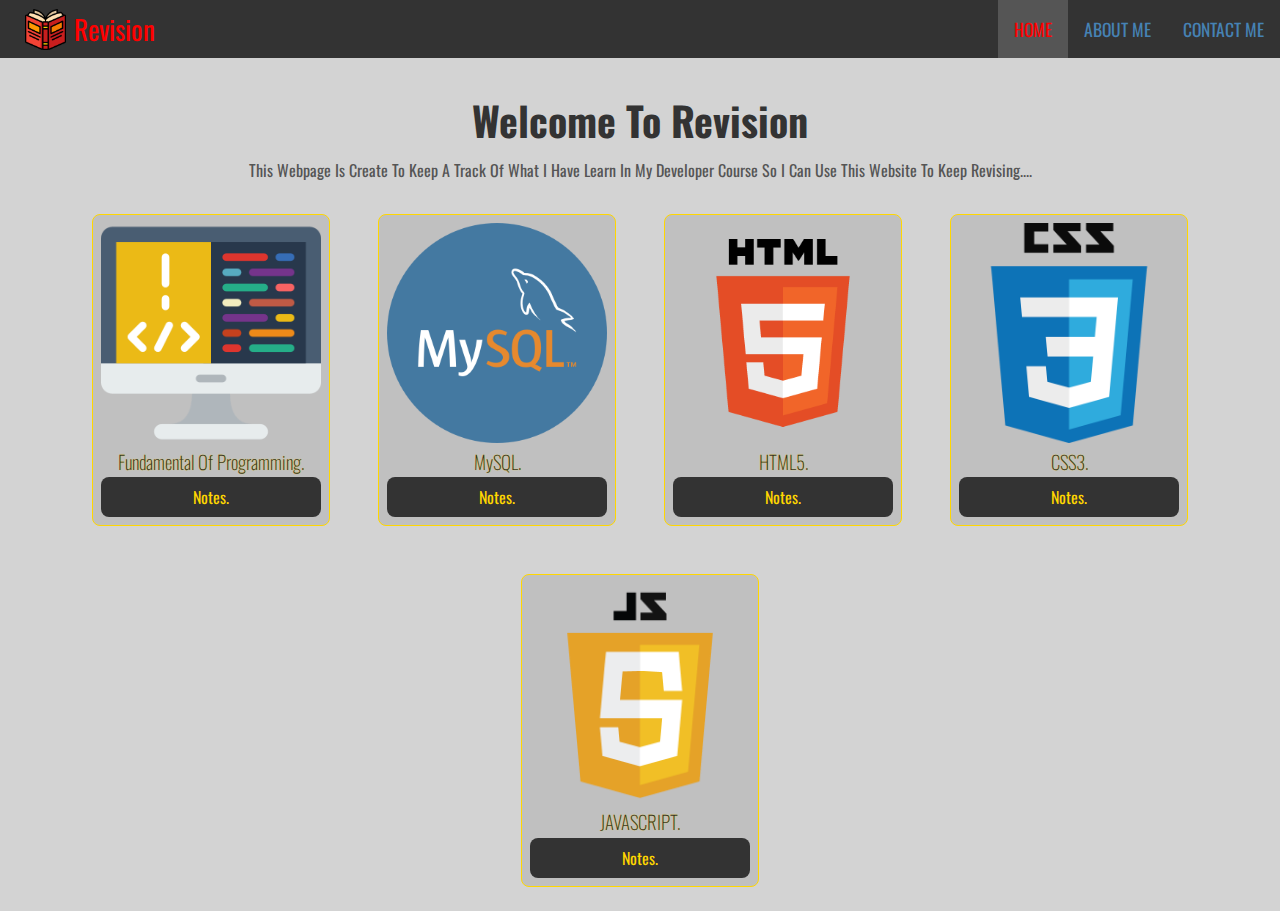
<file: index.html>
<!DOCTYPE html>
<html lang="en">
<head>
    <meta charset="UTF-8">
    <meta http-equiv="X-UA-Compatible" content="IE=edge">
    <meta name="viewport" content="width=device-width, initial-scale=1.0">
    <link rel="stylesheet" href="navbar.css">
    <link rel="stylesheet" href="main.css">
    <script src="script.js" defer></script>
    <title>Revision</title>
</head>
<body>
    <!-- Navbar Start -->
    <nav class="navbar">
        <div class="brand">
            <a href="index.html" class="logo_img"><img src="img/logo.png"alt="logo"></a>
            <a href="index.html" class="brand_name">Revision</a>
        </div>
        <div class="toggle_btn">
            <span class="bar"></span>
            <span class="bar"></span>
            <span class="bar"></span>
        </div>
        <div class="navbar_links">
            <ul>
                <li><a class="active" href="index.html">Home</a></li>
                <li><a href="about.html">About Me</a></li>
                <li><a href="contact.html">Contact Me</a></li>
            </ul>
        </div>
    </nav>
    <!-- Navbar Ends -->
    <div class="description">
        <h1>welcome to Revision</h1>
        <summary>This Webpage is Create to keep a Track of what I Have learn in my developer course so i can use this website to keep revising.... </summary>
    </div>
    <div class="subject_container">
        <figure class="subject_card">
            <img src="img/Logo/FundamentalOfProgramming.png" alt="Fundamental Of Programming.">
            <figcaption><h3>Fundamental Of Programming.</h3></figcaption>
            <a href="FundamentalOfProgramming/FOP_intro.html">Notes.</a>
        </figure>
        <figure class="subject_card">
            <img src="img/Logo/MySQL.png" alt="MySQL.">
            <figcaption><h3>MySQL.</h3></figcaption>
            <a href="MySQL/mysql_intro.html">Notes.</a>
        </figure>
        <figure class="subject_card">
            <img src="img/Logo/HTML5.png" alt="HTML5.">
            <figcaption><h3>HTML5.</h3></figcaption>
            <a href="HTML5/html5_intro.html">Notes.</a>
        </figure>
        <figure class="subject_card">
            <img src="img/Logo/CSS3.png" alt="CSS3.">
            <figcaption><h3>CSS3.</h3></figcaption>
            <a href="CSS3/css3_intro.html">Notes.</a>
        </figure>
        <figure class="subject_card">
            <img src="img/Logo/JAVASCRIPT.png" alt="JAVASCRIPT.">
            <figcaption><h3>JAVASCRIPT.</h3></figcaption>
            <a href="JAVASCRIPT/javascript_intro.html">Notes.</a>
        </figure>
    </div>
</body>
</html>
</file>
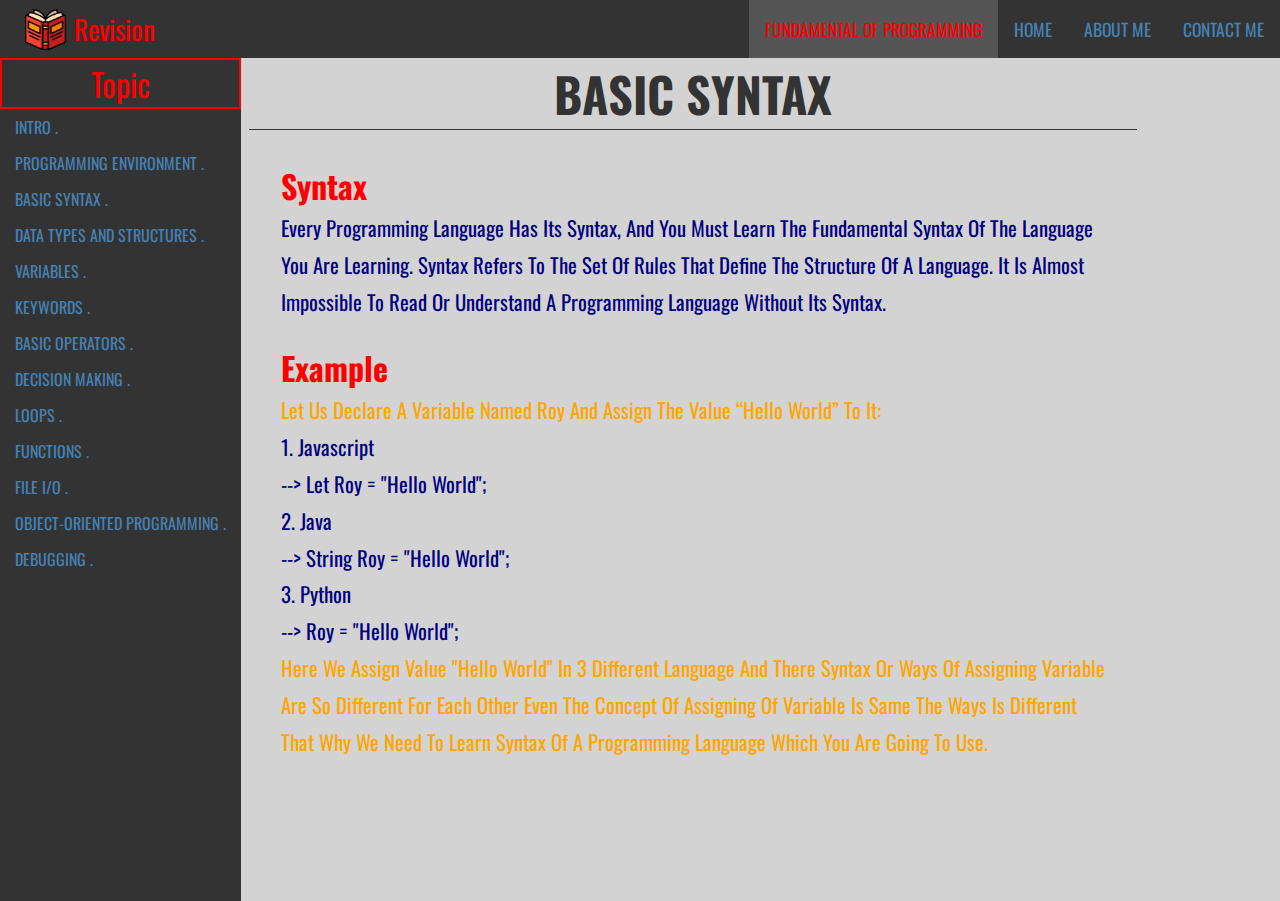
<file: FundamentalOfProgramming/BasicSyntax.html>
<!DOCTYPE html>
<html lang="en">

<head>
    <meta charset="UTF-8">
    <meta http-equiv="X-UA-Compatible" content="IE=edge">
    <meta name="viewport" content="width=device-width, initial-scale=1.0">
    <link rel="stylesheet" href="../navbar.css">
    <link rel="stylesheet" href="../sub_main.css">
    <script src="../script.js" defer></script>
    <script src="FundamentalOfProgrammingLinks.js" defer></script>
    <title>Revision</title>
</head>

<body>
    <!-- Navbar Start -->
    <nav class="navbar">
        <div class="brand">
            <a href="../index.html" class="logo_img"><img src="../img/logo.png"
                    alt="logo"></a>
            <a href="../index.html" class="brand_name">Revision</a>
        </div>
        <div class="toggle_btn">
            <span class="bar"></span>
            <span class="bar"></span>
            <span class="bar"></span>
        </div>
        <div class="navbar_links">
            <ul>
                <li><a class="active">Fundamental Of Programming</a></li>
                <li><a href="../index.html">Home</a></li>
                <li><a href="../about.html">About Me</a></li>
                <li><a href="../contact.html">Contact Me</a></li>
            </ul>
        </div>
    </nav>
    <!-- Navbar Ends -->
    <div class="subnav">
        <div class="toggle_btn_2">
            <span class="bar"></span>
            <span class="bar"></span>
            <span class="bar"></span>
        </div>
        <div class="subnavMenu"></div>
    </div>
    <div class="container">
        <div class="sideBar"></div>

        <div class="content">
            <h1 class="heading">Basic syntax</h1>
            <div class="contentData">
                <section class="group">
                    <h3 class="subHeading">Syntax</h3>
                    <p>Every programming language has its syntax, and you must learn the fundamental syntax of the
                        language you are learning.
                        Syntax refers to the set of rules that define the structure of a language. It is almost
                        impossible to read or understand a programming language without its syntax.
                    </p>
                </section>
                <section class="group">
                    <h3 class="subHeading">Example</h3>
                    <p class="highLight">let us declare a variable named Roy and assign the value “Hello World” to it:</p>
                    <p>1. javascript</p>
                    <span>--> let Roy = "Hello World";</span>
                    <p>2. java</p>
                    <span>--> String Roy = "Hello World";</span>
                    <p>3. Python</p>
                    <span>--> Roy = "Hello World";</span>
                    <p class="highLight">Here we assign value "hello world" in 3 different language and there syntax or ways of assigning variable are so different for each other even the concept of assigning of variable is same the ways is different that why we need to learn syntax of a programming language which you are going to use.
                    </p>
                </section>
            </div>
        </div>
    </div>
</body>

</html>
</file>
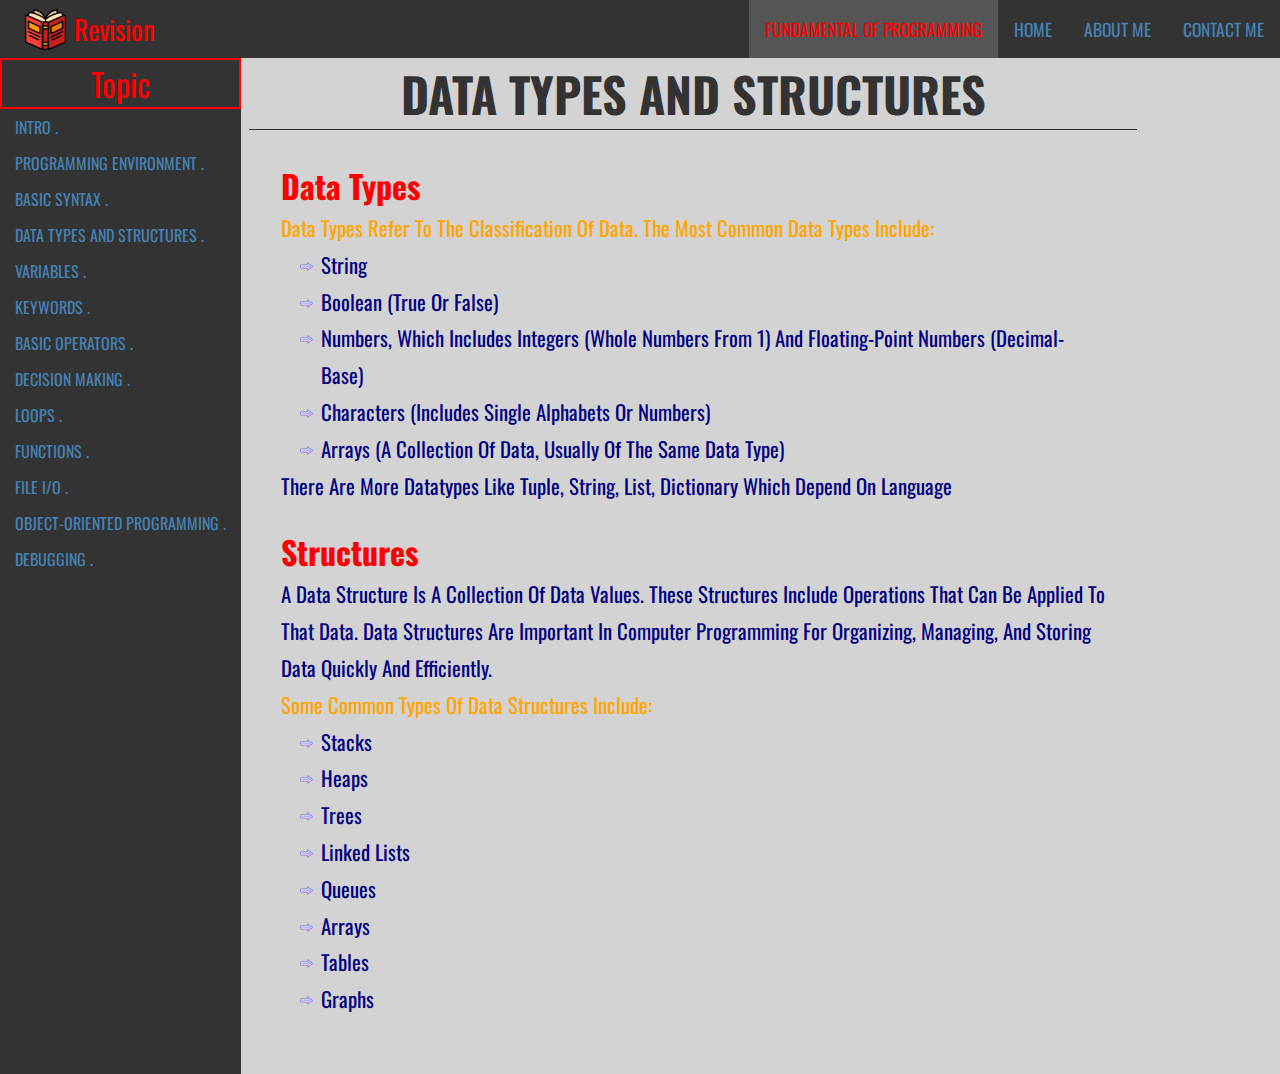
<file: FundamentalOfProgramming/DataTypesAndStructures.html>
<!DOCTYPE html>
<html lang="en">

<head>
    <meta charset="UTF-8">
    <meta http-equiv="X-UA-Compatible" content="IE=edge">
    <meta name="viewport" content="width=device-width, initial-scale=1.0">
    <link rel="stylesheet" href="../navbar.css">
    <link rel="stylesheet" href="../sub_main.css">
    <script src="../script.js" defer></script>
    <script src="FundamentalOfProgrammingLinks.js" defer></script>
    <title>Revision</title>
</head>

<body>
    <!-- Navbar Start -->
    <nav class="navbar">
        <div class="brand">
            <a href="../index.html" class="logo_img"><img src="../img/logo.png"
                    alt="logo"></a>
            <a href="../index.html" class="brand_name">Revision</a>
        </div>
        <div class="toggle_btn">
            <span class="bar"></span>
            <span class="bar"></span>
            <span class="bar"></span>
        </div>
        <div class="navbar_links">
            <ul>
                <li><a class="active">Fundamental Of Programming</a></li>
                <li><a href="../index.html">Home</a></li>
                <li><a href="../about.html">About Me</a></li>
                <li><a href="../contact.html">Contact Me</a></li>
            </ul>
        </div>
    </nav>
    <!-- Navbar Ends -->
    <div class="subnav">
        <div class="toggle_btn_2">
            <span class="bar"></span>
            <span class="bar"></span>
            <span class="bar"></span>
        </div>
        <div class="subnavMenu"></div>
    </div>
    <div class="container">
        <div class="sideBar"></div>

        <div class="content">
            <h1 class="heading">Data types and structures</h1>
            <div class="contentData">
                <section class="group">
                    <h3 class="subHeading">Data types</h3>
                    <p class="highLight">Data types refer to the classification of data. The most common data types
                        include:</p>
                    <ul>
                        <li>String</li>
                        <li>Boolean (true or false)</li>
                        <li>Numbers, which includes integers (whole numbers from 1) and floating-point numbers
                            (decimal-base)</li>
                        <li>Characters (includes single alphabets or numbers)</li>
                        <li>Arrays (a collection of data, usually of the same data type)</li>
                    </ul>
                    <p>There are more datatypes like tuple, string, list, dictionary which depend on language</p>
                </section>
                <section class="group">
                    <h3 class="subHeading">structures</h3>
                    <p>A Data Structure is a collection of data values. These structures include
                        operations that can be applied to that data. Data structures are important in computer
                        programming for organizing, managing, and storing data quickly and efficiently.</p>
                    <p class="highLight">Some common types of data structures include:</p>
                    <ul>
                        <li>Stacks</li>
                        <li>Heaps</li>
                        <li>Trees</li>
                        <li>Linked lists</li>
                        <li>Queues</li>
                        <li>Arrays</li>
                        <li>Tables</li>
                        <li>Graphs</li>
                    </ul>
                </section>
            </div>
        </div>
    </div>
</body>

</html>
</file>
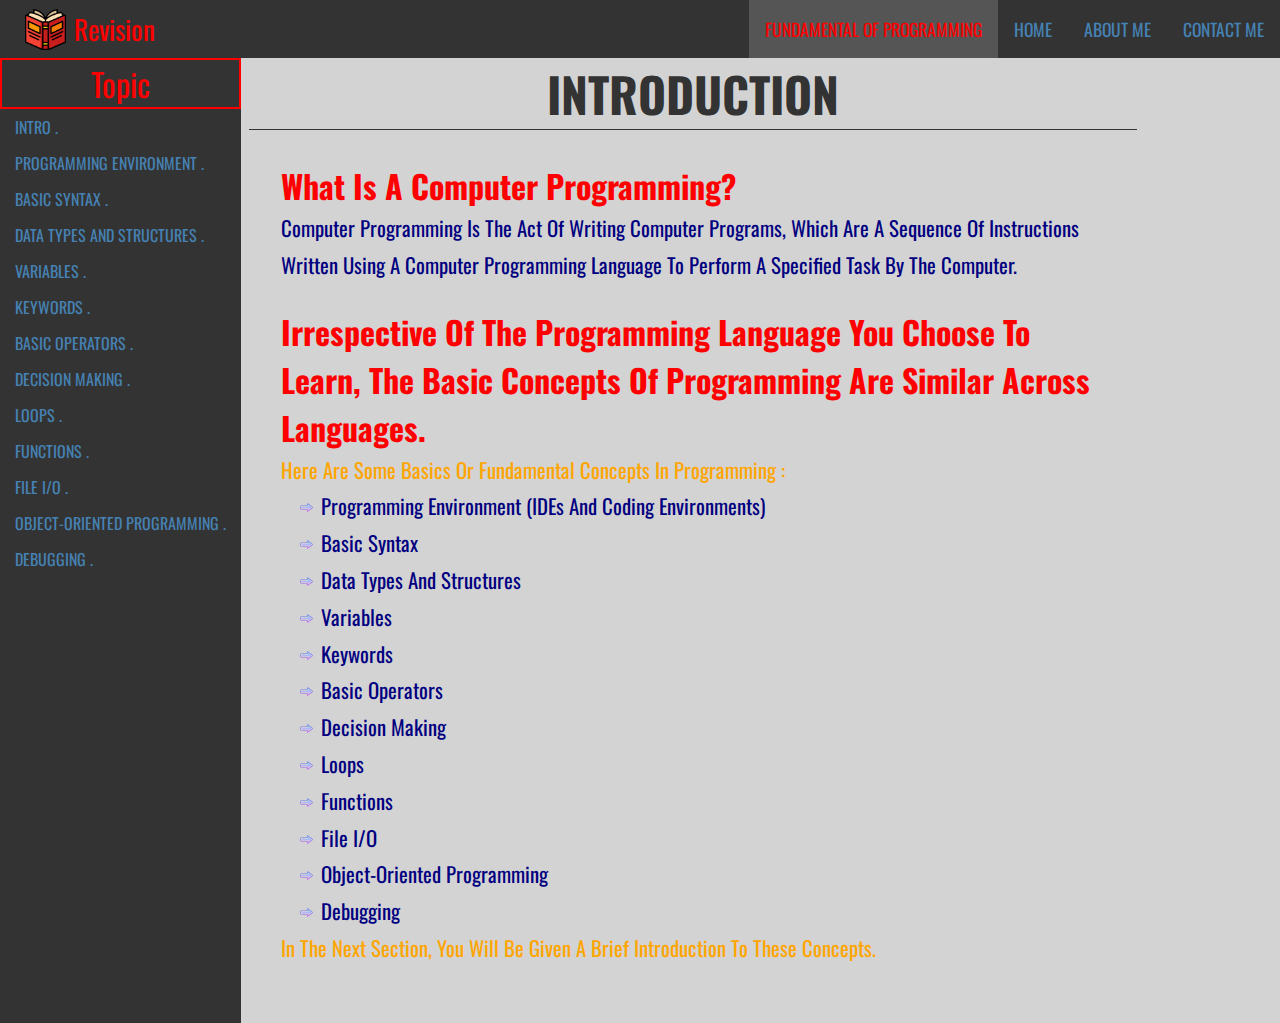
<file: FundamentalOfProgramming/FOP_intro.html>
<!DOCTYPE html>
<html lang="en">

<head>
    <meta charset="UTF-8">
    <meta http-equiv="X-UA-Compatible" content="IE=edge">
    <meta name="viewport" content="width=device-width, initial-scale=1.0">
    <link rel="stylesheet" href="../navbar.css">
    <link rel="stylesheet" href="../sub_main.css">
    <script src="../script.js" defer></script>
    <script src="FundamentalOfProgrammingLinks.js" defer></script>
    <title>Revision</title>
</head>

<body>
    <!-- Navbar Start -->
    <nav class="navbar">
        <div class="brand">
            <a href="../index.html" class="logo_img"><img src="../img/logo.png"
                    alt="logo"></a>
            <a href="../index.html" class="brand_name">Revision</a>
        </div>
        <div class="toggle_btn">
            <span class="bar"></span>
            <span class="bar"></span>
            <span class="bar"></span>
        </div>
        <div class="navbar_links">
            <ul>
                <li><a class="active">Fundamental Of Programming</a></li>
                <li><a href="../index.html">Home</a></li>
                <li><a href="../about.html">About Me</a></li>
                <li><a href="../contact.html">Contact Me</a></li>
            </ul>
        </div>
    </nav>
    <!-- Navbar Ends -->
    <div class="subnav">
        <div class="toggle_btn_2">
            <span class="bar"></span>
            <span class="bar"></span>
            <span class="bar"></span>
        </div>
        <div class="subnavMenu"></div>
    </div>
    <div class="container">
        <div class="sideBar"></div>

        <div class="content">
            <h1 class="heading">Introduction</h1>
            <div class="contentData">
                <section class="group">
                    <h3 class="subHeading">what is a computer programming?</h3>
                    <p class="subDefination">Computer programming is the act of writing computer programs, which are a
                        sequence of instructions written using a Computer Programming Language to perform a specified
                        task by the computer.</p>
                </section>
                <section class="group">
                    <h3 class="subHeading">Irrespective of the programming language you choose to learn, the basic
                        concepts of programming are similar across languages.</h3>
                    <p class="highLight">Here are some basics or fundamental concepts in programming :</p>
                    <ul>
                        <li>Programming Environment (IDEs and Coding Environments)</li>
                        <li>Basic Syntax</li>
                        <li>Data Types and Structures</li>
                        <li>Variables</li>
                        <li>Keywords</li>
                        <li>Basic Operators</li>
                        <li>Decision Making</li>
                        <li>Loops</li>
                        <li>Functions</li>
                        <li>File I/O</li>
                        <li>Object-Oriented Programming</li>
                        <li>Debugging</li>
                    </ul>
                    <p class="highLight">In the next section, you will be given a brief introduction to these concepts.</p>
                </section>
            </div>
        </div>
    </div>
</body>

</html>
</file>
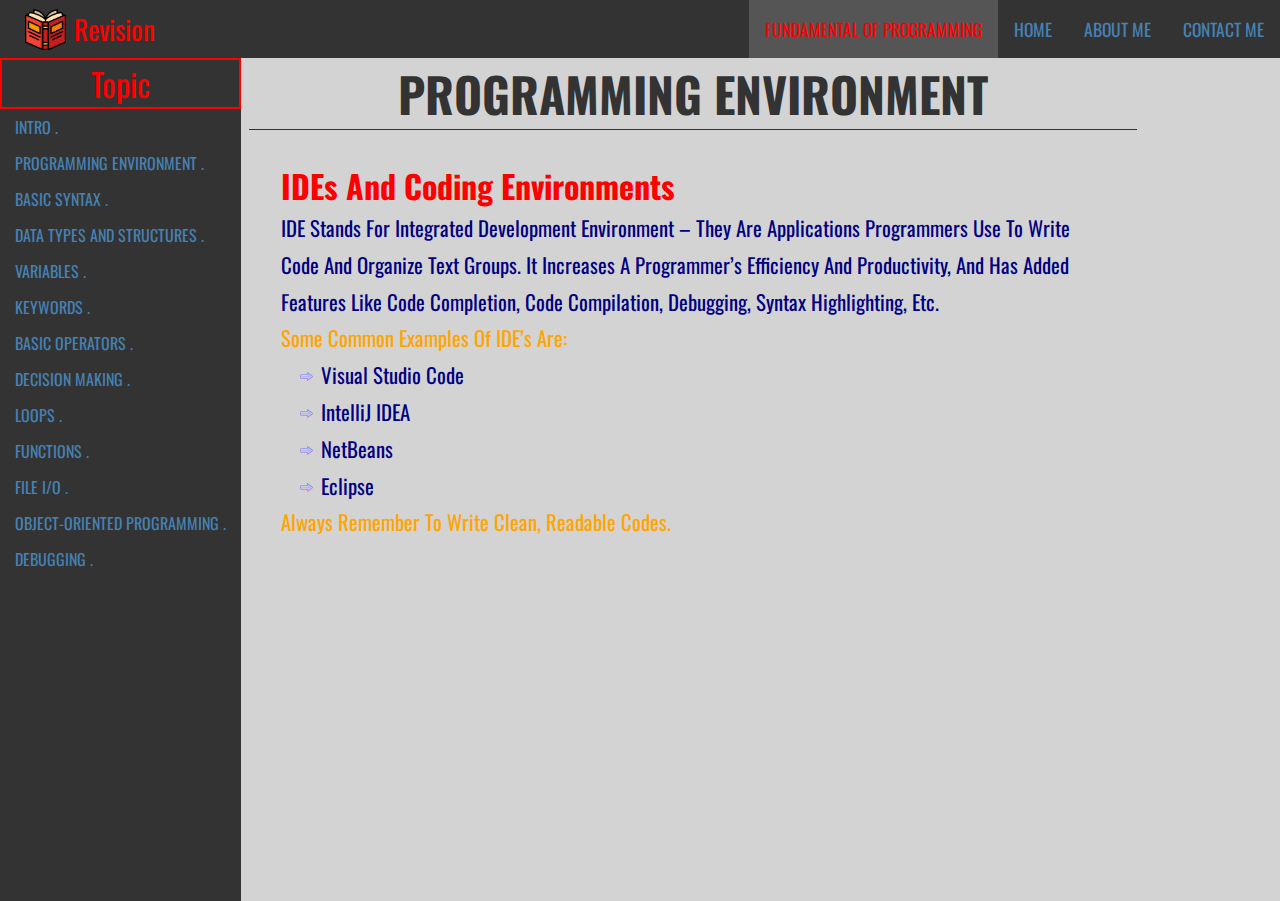
<file: FundamentalOfProgramming/ProgrammingEnvironment.html>
<!DOCTYPE html>
<html lang="en">

<head>
    <meta charset="UTF-8">
    <meta http-equiv="X-UA-Compatible" content="IE=edge">
    <meta name="viewport" content="width=device-width, initial-scale=1.0">
    <link rel="stylesheet" href="../navbar.css">
    <link rel="stylesheet" href="../sub_main.css">
    <script src="../script.js" defer></script>
    <script src="FundamentalOfProgrammingLinks.js" defer></script>
    <title>Revision</title>
</head>

<body>
    <!-- Navbar Start -->
    <nav class="navbar">
        <div class="brand">
            <a href="../index.html" class="logo_img"><img src="../img/logo.png"
                    alt="logo"></a>
            <a href="../index.html" class="brand_name">Revision</a>
        </div>
        <div class="toggle_btn">
            <span class="bar"></span>
            <span class="bar"></span>
            <span class="bar"></span>
        </div>
        <div class="navbar_links">
            <ul>
                <li><a class="active">Fundamental Of Programming</a></li>
                <li><a href="../index.html">Home</a></li>
                <li><a href="../about.html">About Me</a></li>
                <li><a href="../contact.html">Contact Me</a></li>
            </ul>
        </div>
    </nav>
    <!-- Navbar Ends -->
    <div class="subnav">
        <div class="toggle_btn_2">
            <span class="bar"></span>
            <span class="bar"></span>
            <span class="bar"></span>
        </div>
        <div class="subnavMenu"></div>
    </div>
    <div class="container">
        <div class="sideBar"></div>

        <div class="content">
            <h1 class="heading">Programming Environment</h1>
            <div class="contentData">
                <section class="group">
                    <h3 class="subHeading">IDEs and Coding Environments</h3>
                    <p>IDE stands for Integrated Development Environment – they are applications programmers use to
                        write code and organize text groups. It increases a programmer’s efficiency and productivity,
                        and has added features like code completion, code compilation, debugging, syntax highlighting,
                        etc.</p>
                    <p class="highLight">Some common examples of IDE’s are:</p>
                    <ul>
                        <li>Visual Studio code</li>
                        <li>IntelliJ IDEA</li>
                        <li>NetBeans</li>
                        <li>Eclipse</li>
                    </ul>
                    <p class="highLight">Always remember to write clean, readable codes.</p>
                </section>
            </div>
        </div>
    </div>
</body>

</html>
</file>
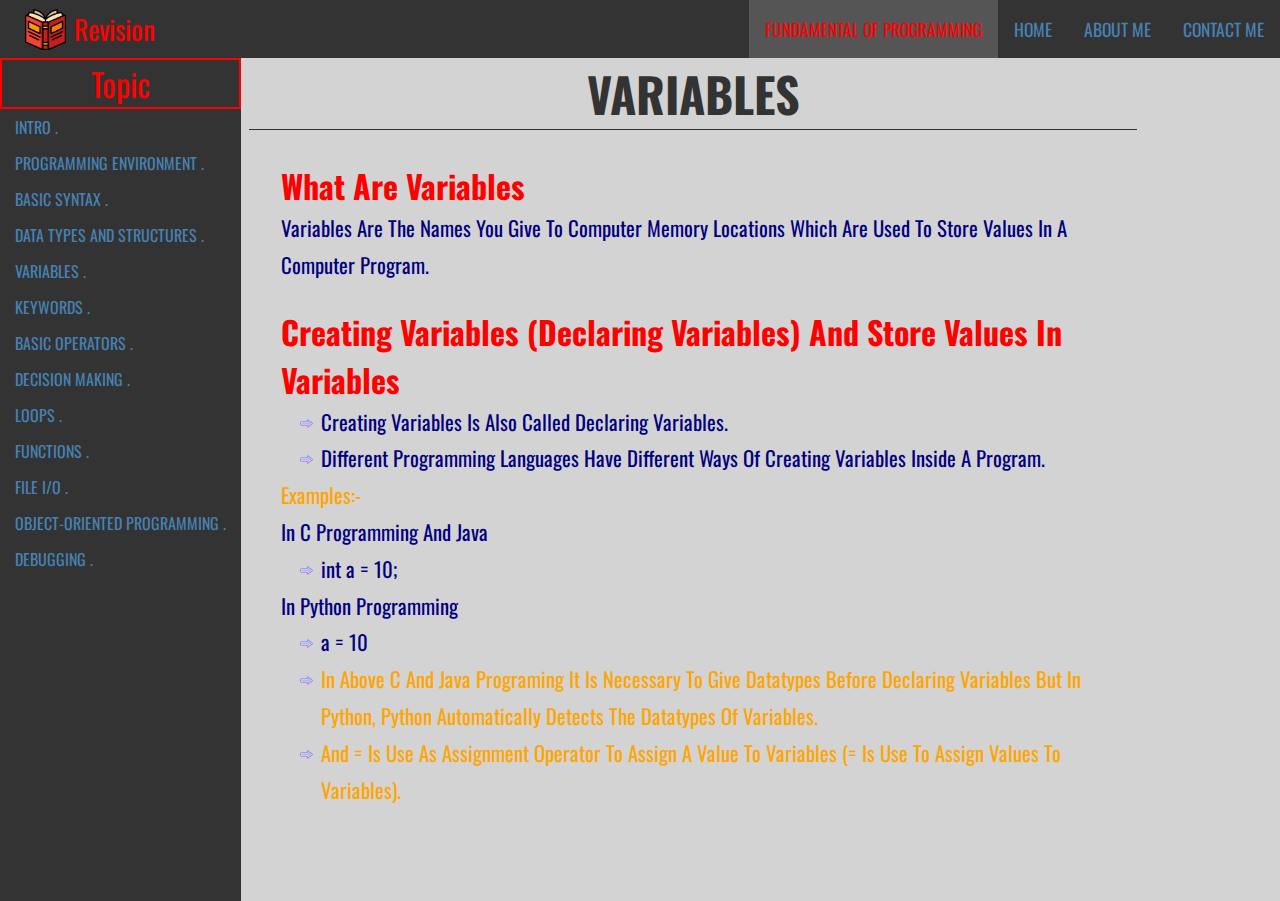
<file: FundamentalOfProgramming/Variables.html>
<!DOCTYPE html>
<html lang="en">

<head>
    <meta charset="UTF-8">
    <meta http-equiv="X-UA-Compatible" content="IE=edge">
    <meta name="viewport" content="width=device-width, initial-scale=1.0">
    <link rel="stylesheet" href="../navbar.css">
    <link rel="stylesheet" href="../sub_main.css">
    <script src="../script.js" defer></script>
    <script src="FundamentalOfProgrammingLinks.js" defer></script>
    <title>Revision</title>
</head>

<body>
    <!-- Navbar Start -->
    <nav class="navbar">
        <div class="brand">
            <a href="../index.html" class="logo_img"><img src="../img/logo.png"
                    alt="logo"></a>
            <a href="../index.html" class="brand_name">Revision</a>
        </div>
        <div class="toggle_btn">
            <span class="bar"></span>
            <span class="bar"></span>
            <span class="bar"></span>
        </div>
        <div class="navbar_links">
            <ul>
                <li><a class="active">Fundamental Of Programming</a></li>
                <li><a href="../index.html">Home</a></li>
                <li><a href="../about.html">About Me</a></li>
                <li><a href="../contact.html">Contact Me</a></li>
            </ul>
        </div>
    </nav>
    <!-- Navbar Ends -->
    <div class="subnav">
        <div class="toggle_btn_2">
            <span class="bar"></span>
            <span class="bar"></span>
            <span class="bar"></span>
        </div>
        <div class="subnavMenu"></div>
    </div>
    <div class="container">
        <div class="sideBar"></div>

        <div class="content">
            <h1 class="heading">Variables</h1>
            <div class="contentData">
                <section class="group">
                    <h3 class="subHeading">What are variables</h3>
                    <p>Variables are the names you give to computer memory locations which are used to store values in a computer program.</p>
                </section>
                <section class="group">
                    <h3 class="subHeading">Creating variables (declaring variables) and Store Values in Variables</h3>
                    <ul>
                        <li>Creating variables is also called declaring variables.</li>
                        <li>Different programming languages have different ways of creating variables inside a program. </li>
                    </ul>
                    <p class="highLight">Examples:-</p>
                    <p>In c programming and java</p>
                    <ul class="lowerCase">
                        <li>int a = 10;</li>
                    </ul>
                    <p>In python programming</p>
                    <ul class="lowerCase">
                        <li>a = 10</li>
                    </ul>
                    <ul class="highLight">
                        <li>In above c and java programing it is necessary to give datatypes before declaring variables but in python, python automatically detects the datatypes of variables.</li>
                        <li>And = is use as assignment Operator to assign a value to variables (= is use to assign values to variables).</li>
                    </ul>
            </div>
        </div>
    </div>
</body>

</html>
</file>
<file: navbar.css>
@import url('https://fonts.googleapis.com/css2?family=Oswald&display=swap');

* {
    box-sizing: border-box;
    /* border: 0.01px solid red; */
    font-family: 'Oswald', sans-serif;
    margin: 0;
}

body {
    background-color: lightgray;
}

/* navbar css */
.navbar {
    position: sticky;
    top: 0;
    display: flex;
    justify-content: space-between;
    align-items: center;
    background-color: #333;
    z-index: 1;
}

.brand {
    display: flex;
    flex-direction: row;
}
.navbar .logo_img{
    margin-top: 8px;
    margin-left: 25px;
}

.navbar .logo_img img {
    width: 40.8px;
    height: 40.8px;
}

.navbar .brand_name {
    margin: 0.5rem;
    font-size: 1.7rem;
    color: red;
    text-decoration: none;
}

.navbar_links ul {
    margin: 0;
    padding: 0;
    display: flex;
}

.navbar_links li {
    list-style: none;
}

.navbar_links li a {
    text-transform: uppercase;
    text-decoration: none;
    color: steelblue;
    font-size: 1.1rem;
    padding: 1rem;
    display: block;
}

.navbar_links li a:hover {
    background-color: lightgray;
    color: red;
}

.navbar_links li a.active {
    background-color: #555;
    color: red;
}

/* toggle button */
.toggle_btn {
    position: absolute;
    top: 0.95rem;
    right: 1rem;
    display: none;
    flex-direction: column;
    justify-content: space-between;
    height: 1.6rem;
    width: 1.6rem;
    cursor: pointer;
}

.toggle_btn .bar {
    height: 0.15rem;
    width: 100%;
    background-color: red;
    border-radius: 3px;
}

/* For 600px viewport start */
@media (max-width: 800px) {
    .toggle_btn {
        display: flex;
    }

    .navbar {
        flex-direction: column;
        align-items: center;
    }

    .navbar_links {
        height: 0;
        display: none;
        width: 100%;
    }

    .navbar_links ul {
        width: 100%;
        flex-direction: column;
        /* border-top: 1px solid white; */
        border-bottom: 1px solid #333;
    }

    .navbar .brand .logo_img{
        margin-left: 0;
    }
    .navbar_links li {
        flex-direction: column;
        text-align: center;
    }

    .navbar_links li a {
        padding: .5rem;

    }

    .navbar_links.active {
        display: flex;
        height: max-content;
        transition: all 2s;
    }
}
</file>
<file: main.css>
/* navbar css file content (body and *) so this is continuing of it  */
/* Main body of index.html */
/* description of website */
.description {
    margin: 0;
    text-align: center;
}

.description h1 {
    margin: 0;
    margin-top: 2rem;
    padding-left: 1rem;
    padding-right: 1rem;
    text-transform: capitalize;
    font-size: 2.5rem;
    color: #333;
}

.description summary {
    margin: 0;
    padding: .5rem;
    text-transform: capitalize;
    color: #555;
}

/* subject title or subject card */
.subject_container {
    text-align: center;
    display: flex;
    flex-wrap: wrap;
}

.subject_container figure {
    padding: .5rem;
    margin: 0;
    border: 1px solid gold;
    margin: .5rem;
    border-radius: 0.5rem;
    background-color: silver;
}

.subject_container figcaption h3 {
    margin: 0;
    margin-bottom: 0.15rem;
    color: #333;
    font-weight: lighter;
    text-shadow: 0px 0px 1px gold;
}

.subject_container img {
    width: 100%;
    height: 220px;
    margin: 0;
}

.subject_container a {
    width: 100%;
    text-decoration: none;
    color: gold;
    background-color: #333;
    display: block;
    padding: 0.5rem;
    border-radius: 0.5rem;
}

/* subject title or subject card  on hover */
.subject_container figure:hover {
    transform: scale(1.01);
    box-shadow: 0px 0px 10px 2px #555;
}

.subject_container a:hover {
    transform: scale(1.015);
}

@media (min-width: 601px) {
    .subject_container figure {
        margin: 1.5rem;
    }

    .subject_container {
        justify-content: center;
    }
}

@media (max-width: 600px) {
    .subject_container figure {
        width: 46.68%;
    }

    .subject_container {
        justify-content: space-between;
    }
}

@media (max-width: 480px) {
    .subject_container figure {
        width: 100%;
    }

    .subject_container {
        justify-content: space-between;
    }
}
</file>
<file: sub_main.css>
/* this css content the sidebar and content */
.subnav {
    width: 100%;
    display: flex;
    flex-direction: row;
    background-color: #666;
    display: none;
}

.subnav .toggle_btn_2 {
    width: 45px;
    display: flex;
    flex-direction: column;
    padding: .2rem .2rem;
    margin: 0;
    cursor: pointer;
}

.subnav .toggle_btn_2 .bar {
    width: 30px;
    height: 5px;
    margin: 2px;
    background-color: red;
}

.container {
    display: flex;
    flex-direction: row;
}

/* sidebar css */
.sideBar {
    display: flex;
    min-width: 200px;
    /* min-height: 800px; */
    min-height: calc(100vh - 56.8px);
    flex-direction: column;
    background-color: #333;
}

.sideBar .topic {
    width: 100%;
    font-size: 2rem;
    color: red;
    background-color: transparent;
    text-align: center;
    border: 2px solid red;
}

.sideBar a {
    display: block;
    text-decoration: none;
    text-transform: uppercase;
    background-color: #333;
    color: steelblue;
    padding: 6px 15px 6px 15px;
}

.sideBar a::after {
    content: " .";
}

.sideBar a:hover {
    border-top: 0.5px solid #333;
    border-bottom: 0.5px solid #333;
    background-color: lightgray;
    color: red;
}

/* .sideBar .if_link.active {
    background-color: white;
    color: #333;
    border-top: 0.5px solid #333;
} */
.content {
    width: 70%;
    padding: 0;
    padding-left: .5rem;
    margin: 0;
    color: #333;
}

.content .heading {
    text-align: center;
    text-transform: uppercase;
    font-size: 3rem;
    margin: 0;
    border-bottom: 1px solid #333;
}

/* contentData css start here */
.content .contentData {
    padding: 2rem;
    color: navy;
    line-height: 2.3rem;
    font-size: 1.3rem;
    text-transform: capitalize;
    list-style-image: url('/img/listarrow.png');
}

/* this css class are made to add css for contentData */
.group {
    margin-bottom: 1.5rem;
}

.subHeading {
    color: red;
    font-size: 2rem;
    line-height: 3rem;
}

.highLight {
    color: orange;
}
.highLight2 {
    color: lightblue;
}

.lowerCase{
    text-transform: lowercase;
}

@media (max-width: 1000px) {
    .subnav {
        display: flex;
        position: sticky;
        top: 56.8px;
    }

    .toggle_btn_2 {
        display: block;
    }

    .sideBar {
        display: none;
    }

    .sideBar.active {
        display: flex;
        position: fixed;
        height: calc(100% - 56.8px);
    }

    .content {
        width: 100%;
        padding: 0;
    }

    .content .contentData {
        padding: 0.5rem;
    }
}
</file>
